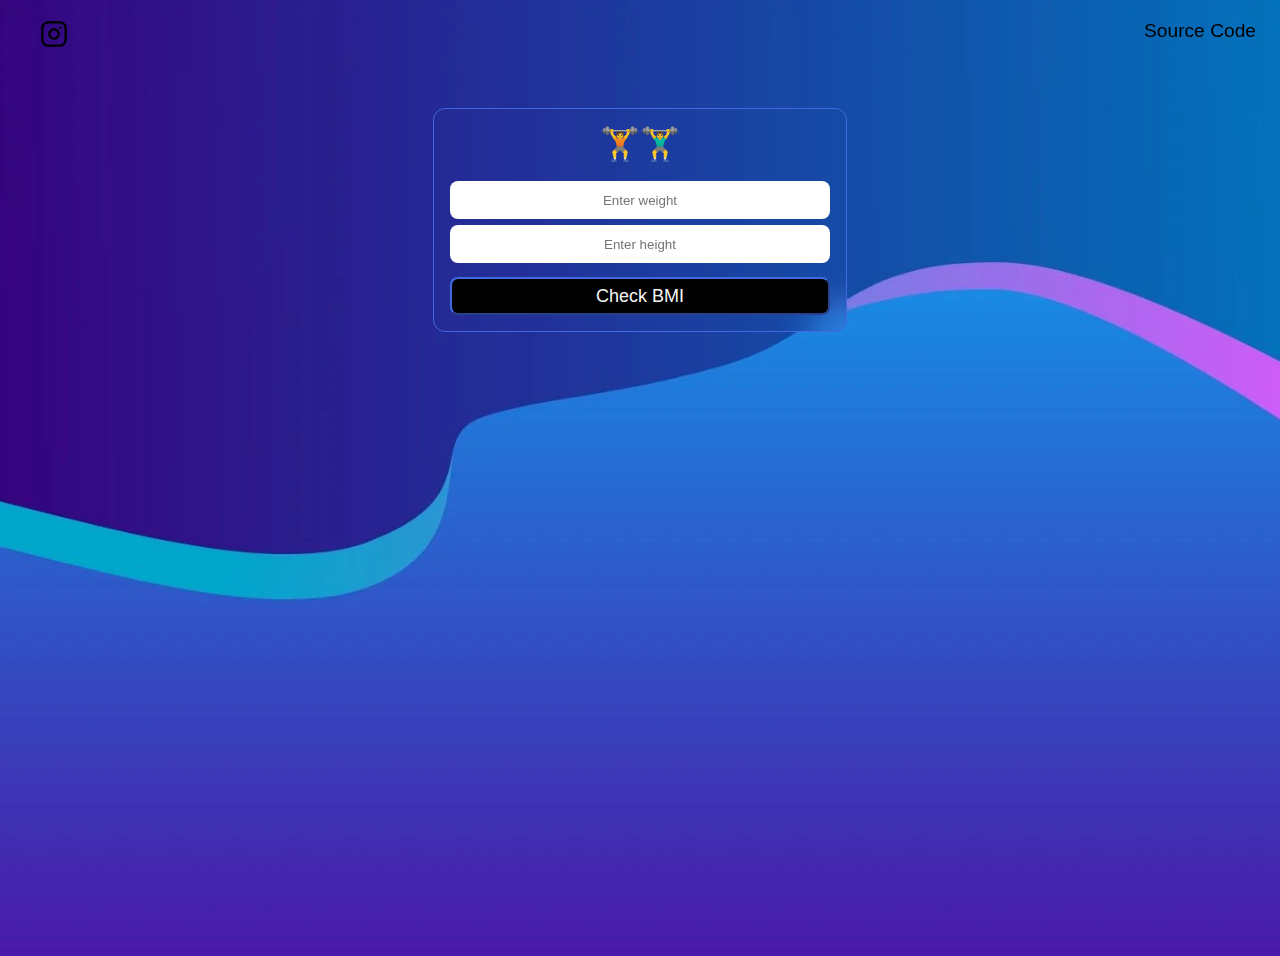
<file: index.html>
<!DOCTYPE html>
<html lang="en">
  <head>
    <meta charset="UTF-8" />
    <meta name="viewport" content="width=device-width, initial-scale=1.0" />
    <title>BMI Calculator</title>
  </head>
  <body>
    <div class="title">
      <h1 id="result">🏋️🏋️‍♂️</h1>
      <div id="category"></div>
      <input class="input" type="text" placeholder="Enter weight" id="weight" />
      <input class="input" type="text" placeholder="Enter height" id="height" />
      <button class="btn" onclick="calculateBMI()" id="bmiBtn">
        Check BMI
      </button>
      <button
        class="btn"
        onclick="refreshPage()"
        id="refreshBtn"
        style="display: none"
      >
        Refresh
      </button>
    </div>

    <div class="contact">
      <a href="https://github.com/sai-krishna01/source-code" class="source"
        >Source Code</a
      >
      <a
        href="https://www.instagram.com/developer.sai_krishna/?hl=en"
        class="ig"
      >
        <svg
          xmlns="http://www.w3.org/2000/svg"
          width="28"
          height="28"
          viewBox="0 0 24 24"
          fill="none"
          stroke="currentColor"
          stroke-width="2"
          stroke-linecap="round"
          stroke-linejoin="round"
          class="instagram"
        >
          <rect width="20" height="20" x="2" y="2" rx="5" ry="5" />
          <path d="M16 11.37A4 4 0 1 1 12.63 8 4 4 0 0 1 16 11.37z" />
          <line x1="17.5" x2="17.51" y1="6.5" y2="6.5" />
        </svg>
      </a>
    </div>

    <style>
      body {
        padding: 20px;
        background-image: url(./bg.png);
        height: 100vh;
        background-position: center;
        background-size: cover;
        font-family: Arial, sans-serif;
      }

      .source {
        color: black;
        font-size: larger;
        padding: 8px 12px;
        position: fixed;
        top: 12px;
        right: 0;
        margin-right: 12px;
        text-decoration: none;
      }

      .ig {
        color: black;
        font-size: larger;
        padding: 8px 12px;
        position: fixed;
        top: 12px;
        text-decoration: none;
      }

      h1 {
        margin: 0;
        margin-bottom: 18px;
        display: flex;
        justify-content: center;
        align-items: center;
      }

      .title {
        max-width: 380px;
        border: 1px solid royalblue;
        padding: 16px;
        margin: 80px auto;
        backdrop-filter: blur(16px);
        display: grid;
        place-items: center;
        border-radius: 12px;
        background: transparent;
      }

      .input {
        border: 2.3px solid transparent;
        width: 100%;
        height: 38px;
        box-sizing: border-box;
        text-align: center;
        outline: none;
        margin-bottom: 6px;
        border-radius: 8px;
      }

      .input:focus {
        border-color: rgb(8, 8, 8);
      }

      .btn {
        color: whitesmoke;
        font-size: large;
        width: 100%;
        height: 38px;
        border-radius: 8px;
        border-color: royalblue;
        margin-top: 8px;
        background-color: black;
        cursor: pointer;
      }

      .btn:focus {
        border-color: rgb(235, 235, 238);
      }

      @media (max-width: 500px) {
        .title {
          max-width: 90%;
        }

        .contact a {
          color: black;
          font-size: larger;
          text-decoration: none;
        }
      }
    </style>

    <script>
function calculateBMI() {
        let weight = document.getElementById("weight");
        let height = document.getElementById("height");
        let height1 = height.value * 30.48;
        let height2 = height1 / 100
        let bmiValue = (weight.value / (height2 * height2)).toFixed(3);
        let resultElement = document.getElementById("result");
        resultElement.innerText = "Your BMI value: " + bmiValue;

        let categoryElement = document.getElementById("category");
        if (bmiValue < 18.5) {
          categoryElement.innerText =
            "Underweight. Eat Lassi with Nuts, Ghee, Paneer to gain weight.";
        } else if (bmiValue >= 18.5 && bmiValue <= 24.9) {
          categoryElement.innerText =
            "Normal weight. Eat a balanced diet for maintenance.";
        } else if (bmiValue >= 25 && bmiValue <= 29.9) {
          categoryElement.innerText =
            "Overweight. Eat Vegetable Salad, Grilled Chicken or Fish, Dal for weight loss.";
        } else if (bmiValue >= 30 && bmiValue <= 34.9) {
          categoryElement.innerText =
            "Obesity. Eat Vegetable Salad, Grilled Chicken or Fish, Dal, and also go for a walk along with some exercises.";
        } else if (isNaN(bmiValue)) {
          categoryElement.innerText = "Please enter valid values.";
        } else {
          categoryElement.innerText =
            "Severe obesity. Eat Vegetable Salad, Grilled Chicken or Fish, Dal, and also go for a walk along with some exercises.";
        }

        weight.style.display = "none";
        height.style.display = "none";
        document.getElementById("bmiBtn").style.display = "none";
        document.getElementById("refreshBtn").style.display = "block";
      }

      function refreshPage() {
        location.reload();
      }
    </script>
  </body>
</html>
</file>
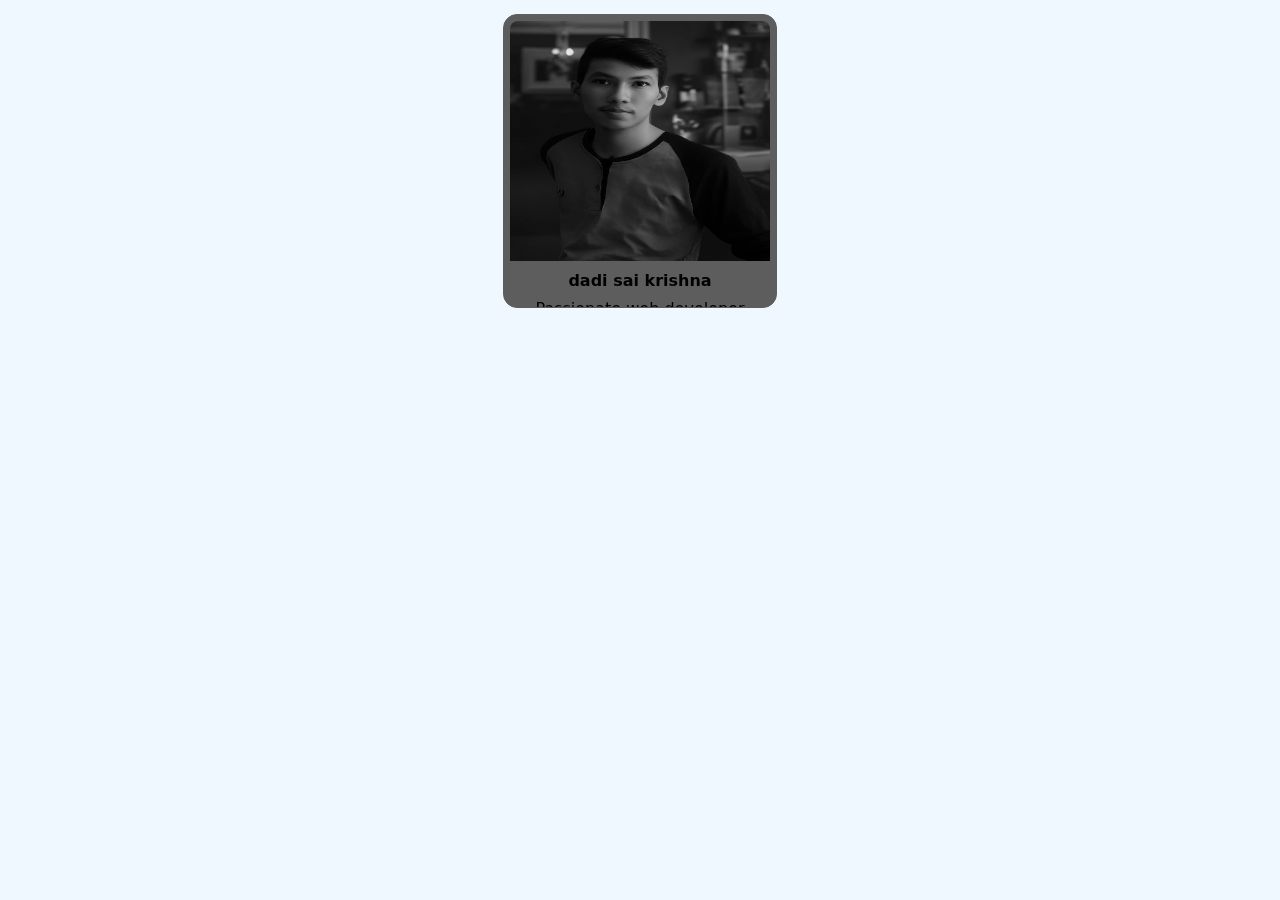
<file: basic profile/index.html>
<!DOCTYPE html>
<html lang="en">
  <head>
    <meta charset="UTF-8" />
    <meta name="viewport" content="width=device-width, initial-scale=1.0" />
    <title>learn.web</title>
    <link rel="stylesheet" href="style.css" />
  </head>
  <body>
    <div class="content">
      <div class="card">
        <img src="./img2.png" alt="" class="img"/>
        <div class="info">
          <h4>dadi sai krishna</h4>
          <p>
            Passionate web developer creating innovative and user-friendly
            solutions for online experiences.
          </p>
          <div class="links">
            <a href="">
              <svg
                xmlns="http://www.w3.org/2000/svg"
                width="35"
                height="35"
                viewBox="0 0 24 24"
                fill="none"
                stroke="currentColor"
                stroke-width="2"
                stroke-linecap="round"
                stroke-linejoin="round"
                class="instagram"
              >
                <rect width="20" height="20" x="2" y="2" rx="5" ry="5" />
                <path d="M16 11.37A4 4 0 1 1 12.63 8 4 4 0 0 1 16 11.37z" />
                <line x1="17.5" x2="17.51" y1="6.5" y2="6.5" />
              </svg>
            </a>
            <a href="">
              <svg
              xmlns="http://www.w3.org/2000/svg"
              width="35"
              height="35"
              viewBox="0 0 24 24"
              fill="none"
              stroke="currentColor"
              stroke-width="2"
              stroke-linecap="round"
              stroke-linejoin="round"
              class="mail"
            >
              <rect width="20" height="16" x="2" y="4" rx="2" />
              <path d="m22 7-8.97 5.7a1.94 1.94 0 0 1-2.06 0L2 7" />
            </svg>
          </a>
            <a href="">
              <svg
                xmlns="http://www.w3.org/2000/svg"
                width="35"
                height="35"
                viewBox="0 0 24 24"
                fill="none"
                stroke="currentColor"
                stroke-width="2"
                stroke-linecap="round"
                stroke-linejoin="round"
                class="youtube"
              >
                <path
                  d="M2.5 17a35.12 35.12 0 0 1 0-10 2 2 0 0 1 1.4-1.4 49.56 49.56 0 0 1 16.2 0A2 2 0 0 1 21.5 7a35.12 35.12 0 0 1 0 10 2 2 0 0 1-1.4 1.4 49.55 49.55 0 0 1-16.2 0A2 2 0 0 1 2.5 17"
                />
                <path d="m10 15 5-3-5-3z" />
              </svg>
            </a>
            <a href="">
              <svg
                xmlns="http://www.w3.org/2000/svg"
                width="35"
                height="35"
                viewBox="0 0 24 24"
                fill="none"
                stroke="currentColor"
                stroke-width="2"
                stroke-linecap="round"
                stroke-linejoin="round"
                class="github"
              >
                <path
                  d="M15 22v-4a4.8 4.8 0 0 0-1-3.5c3 0 6-2 6-5.5.08-1.25-.27-2.48-1-3.5.28-1.15.28-2.35 0-3.5 0 0-1 0-3 1.5-2.64-.5-5.36-.5-8 0C6 2 5 2 5 2c-.3 1.15-.3 2.35 0 3.5A5.403 5.403 0 0 0 4 9c0 3.5 3 5.5 6 5.5-.39.49-.68 1.05-.85 1.65-.17.6-.22 1.23-.15 1.85v4"
                />
                <path d="M9 18c-4.51 2-5-2-7-2" />
              </svg>
            </a>
          </div>
        </div>
      </div>
    </div>
  </body>
</html>
</file>
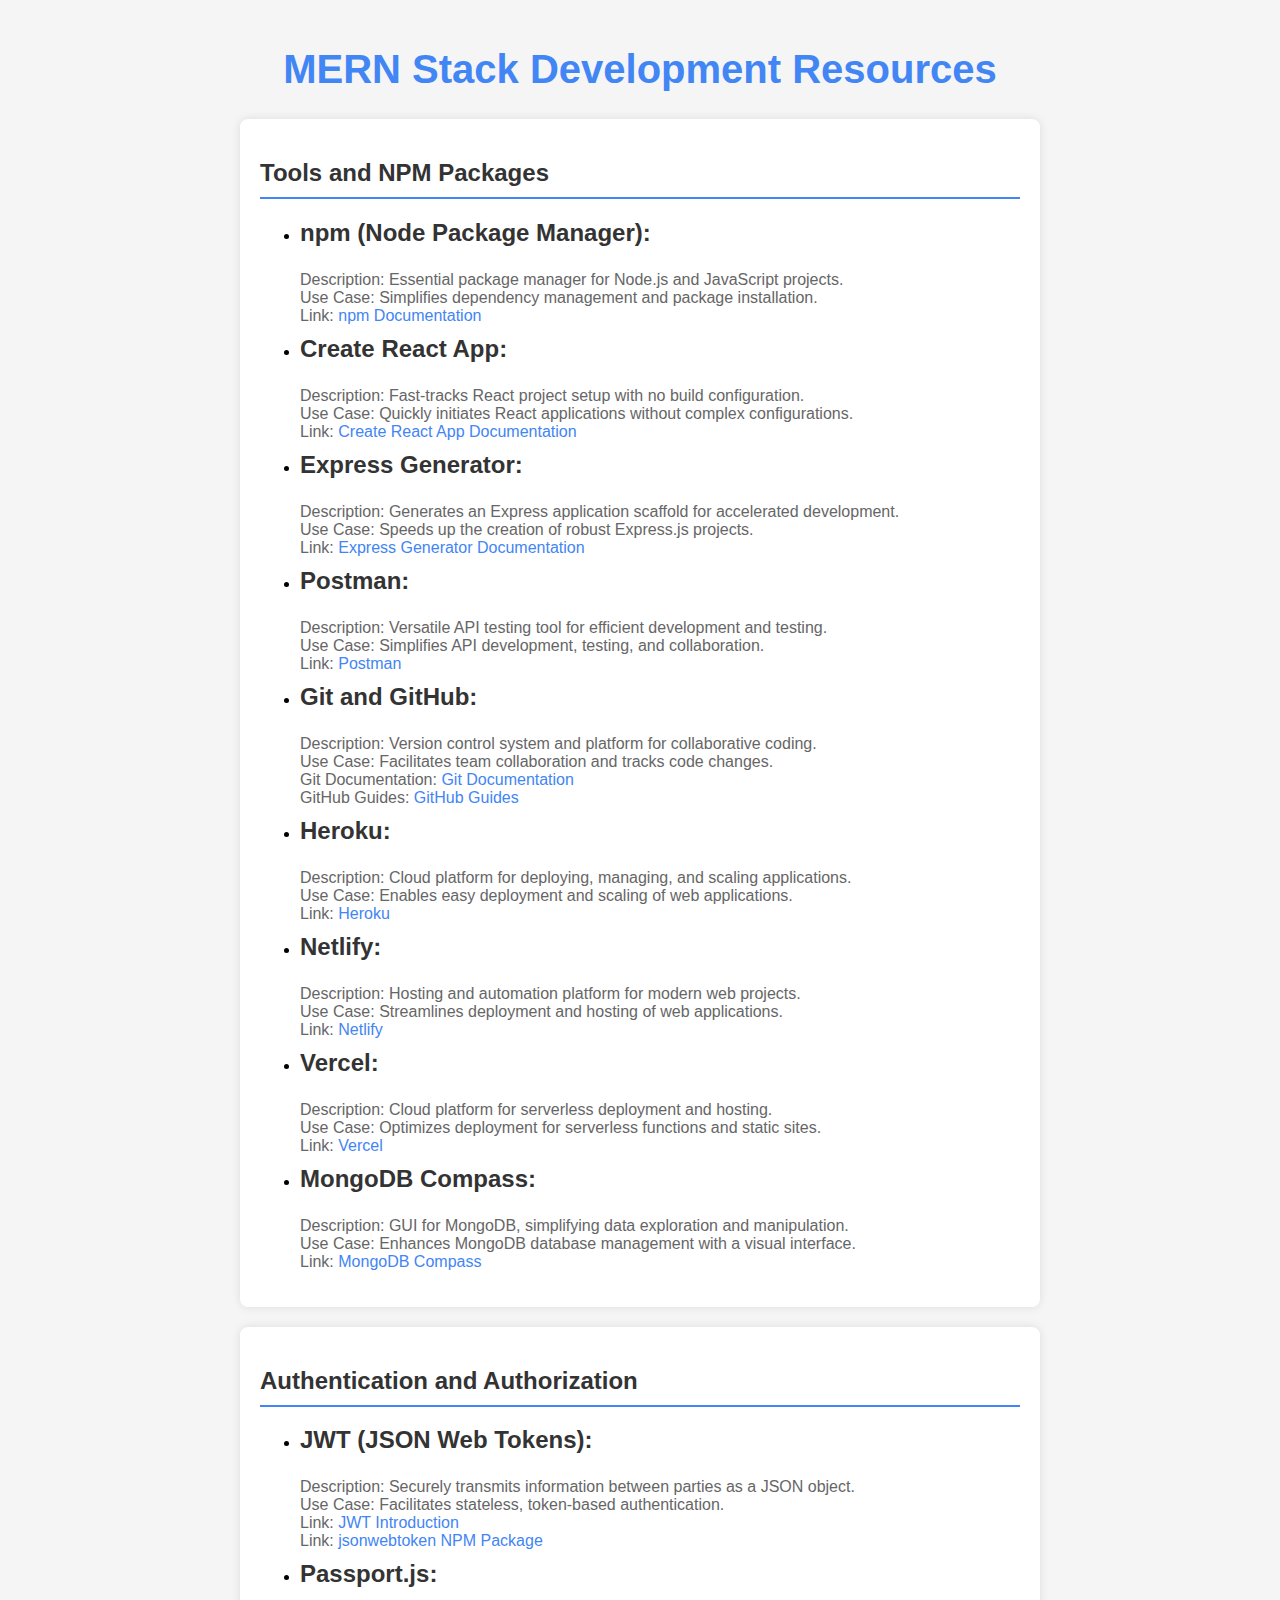
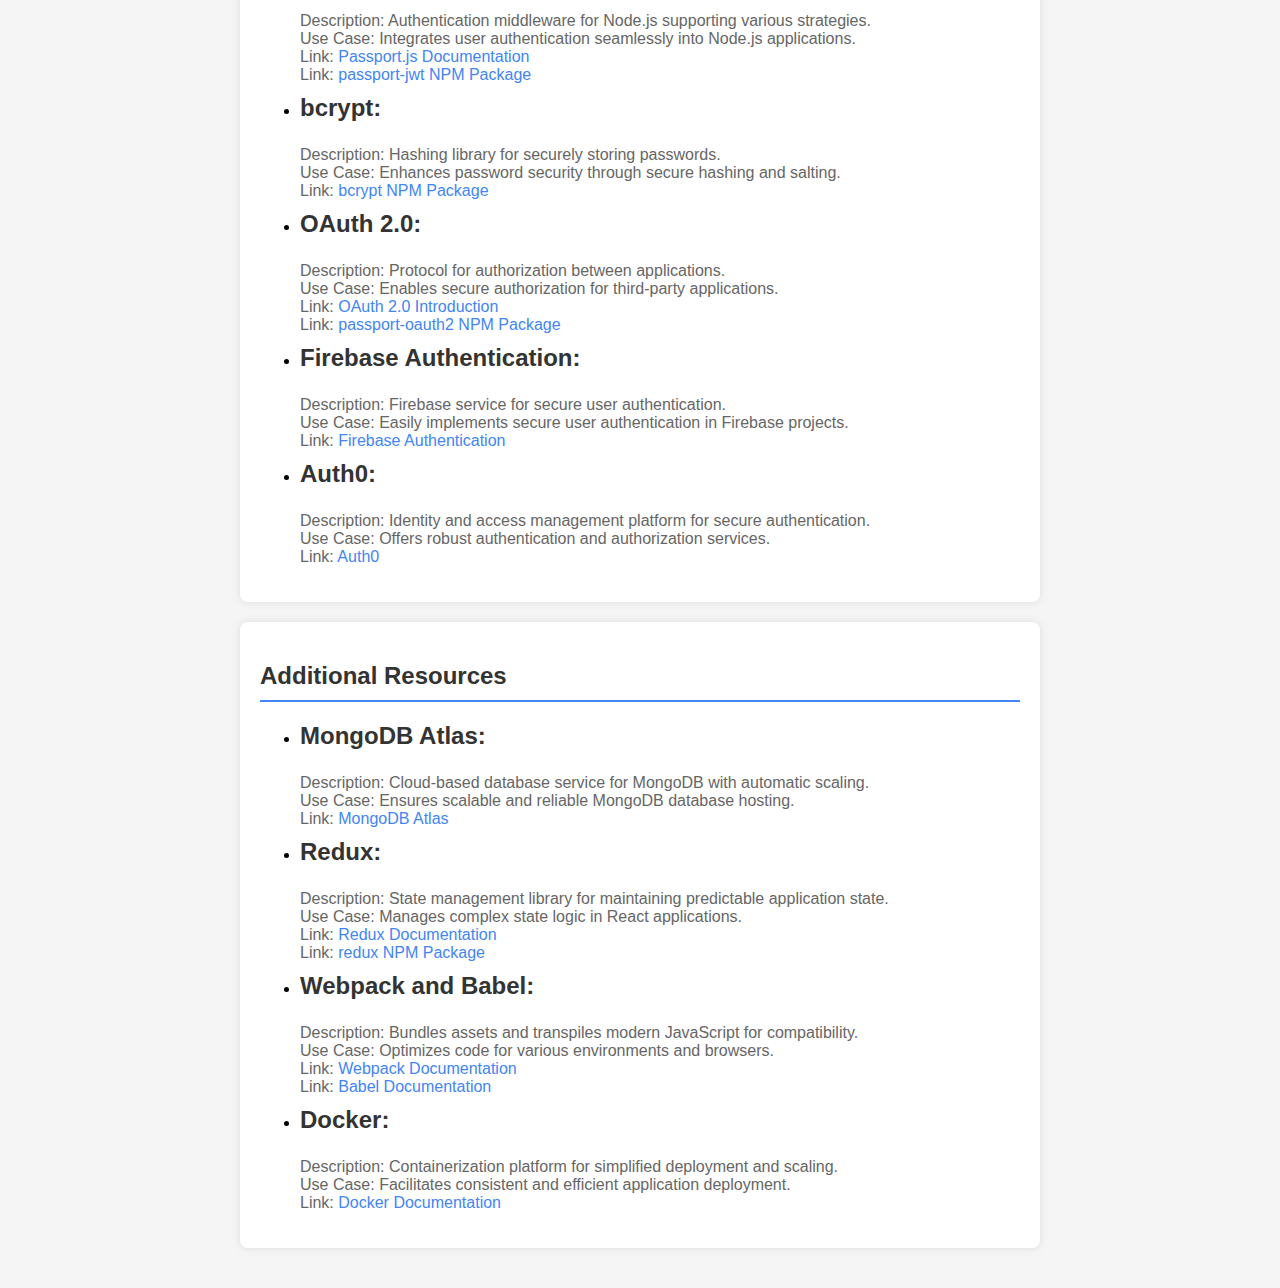
<file: mern.html>
<!DOCTYPE html>
<html lang="en">
<head>
  <meta charset="UTF-8">
  <meta name="viewport" content="width=device-width, initial-scale=1.0">
  <title>MERN Stack Development Resources</title>
  <style>
    body {
      font-family: 'Roboto', sans-serif;
      max-width: 800px;
      margin: 0 auto;
      padding: 20px;
      background-color: #f5f5f5;
    }

    h1 {
      font-size: 2.5em;
      color: #4285f4;
      text-align: center;
      font-weight: bold;
    }

    h2 {
      font-size: 1.8em;
      color: #4285f4;
      margin-top: 20px;
      font-weight: bold;
      border-bottom: 2px solid #4285f4;
      padding-bottom: 10px;
    }

    h3 {
      font-size: 1.5em;
      color: #333;
      margin-top: 10px;
      font-weight: bold;
    }

    a {
      color: #4285f4;
      text-decoration: none;
    }

    a:hover {
      text-decoration: underline;
    }

    p {
      color: #666;
      margin-bottom: 10px;
    }

    .card {
      background-color: #ffffff;
      border-radius: 8px;
      box-shadow: 0 0 10px rgba(0, 0, 0, 0.1);
      padding: 20px;
      margin-bottom: 20px;
    }

    .card-title {
      font-size: 1.5em;
      font-weight: bold;
      color: #333;
    }

    .card-description {
      font-size: 1em;
      color: #666;
    }
    
  </style>
</head>
<body>

  <h1>MERN Stack Development Resources</h1>

  <div class="card">
    <h2 class="card-title">Tools and NPM Packages</h2>

    <ul>
      <li>
        <h3>npm (Node Package Manager):</h3>
        <p>
          Description: Essential package manager for Node.js and JavaScript projects.<br>
          Use Case: Simplifies dependency management and package installation.<br>
          Link: <a href="https://docs.npmjs.com/" target="_blank">npm Documentation</a>
        </p>
      </li>
      <li>
        <h3>Create React App:</h3>
        <p>
          Description: Fast-tracks React project setup with no build configuration.<br>
          Use Case: Quickly initiates React applications without complex configurations.<br>
          Link: <a href="https://create-react-app.dev/" target="_blank">Create React App Documentation</a>
        </p>
      </li>
      <li>
        <h3>Express Generator:</h3>
        <p>
          Description: Generates an Express application scaffold for accelerated development.<br>
          Use Case: Speeds up the creation of robust Express.js projects.<br>
          Link: <a href="https://expressjs.com/en/starter/generator.html" target="_blank">Express Generator Documentation</a>
        </p>
      </li>
      <li>
        <h3>Postman:</h3>
        <p>
          Description: Versatile API testing tool for efficient development and testing.<br>
          Use Case: Simplifies API development, testing, and collaboration.<br>
          Link: <a href="https://www.postman.com/" target="_blank">Postman</a>
        </p>
      </li>
      <li>
        <h3>Git and GitHub:</h3>
        <p>
          Description: Version control system and platform for collaborative coding.<br>
          Use Case: Facilitates team collaboration and tracks code changes.<br>
          Git Documentation: <a href="https://git-scm.com/doc" target="_blank">Git Documentation</a><br>
          GitHub Guides: <a href="https://docs.github.com/" target="_blank">GitHub Guides</a>
        </p>
      </li>
      <li>
        <h3>Heroku:</h3>
        <p>
          Description: Cloud platform for deploying, managing, and scaling applications.<br>
          Use Case: Enables easy deployment and scaling of web applications.<br>
          Link: <a href="https://www.heroku.com/" target="_blank">Heroku</a>
        </p>
      </li>
      <li>
        <h3>Netlify:</h3>
        <p>
          Description: Hosting and automation platform for modern web projects.<br>
          Use Case: Streamlines deployment and hosting of web applications.<br>
          Link: <a href="https://www.netlify.com/" target="_blank">Netlify</a>
        </p>
      </li>
      <li>
        <h3>Vercel:</h3>
        <p>
          Description: Cloud platform for serverless deployment and hosting.<br>
          Use Case: Optimizes deployment for serverless functions and static sites.<br>
          Link: <a href="https://vercel.com/" target="_blank">Vercel</a>
        </p>
      </li>
      <li>
        <h3>MongoDB Compass:</h3>
        <p>
          Description: GUI for MongoDB, simplifying data exploration and manipulation.<br>
          Use Case: Enhances MongoDB database management with a visual interface.<br>
          Link: <a href="https://docs.mongodb.com/compass/" target="_blank">MongoDB Compass</a>
        </p>
      </li>
    </ul>
  </div>

  <div class="card">
    <h2 class="card-title">Authentication and Authorization</h2>

    <ul>
      <li>
        <h3>JWT (JSON Web Tokens):</h3>
        <p>
          Description: Securely transmits information between parties as a JSON object.<br>
          Use Case: Facilitates stateless, token-based authentication.<br>
          Link: <a href="https://jwt.io/introduction/" target="_blank">JWT Introduction</a><br>
          Link: <a href="https://www.npmjs.com/package/jsonwebtoken" target="_blank">jsonwebtoken NPM Package</a>
        </p>
      </li>
      <li>
        <h3>Passport.js:</h3>
        <p>
          Description: Authentication middleware for Node.js supporting various strategies.<br>
          Use Case: Integrates user authentication seamlessly into Node.js applications.<br>
          Link: <a href="http://www.passportjs.org/docs/" target="_blank">Passport.js Documentation</a><br>
          Link: <a href="https://www.npmjs.com/package/passport-jwt" target="_blank">passport-jwt NPM Package</a>
        </p>
      </li>
      <li>
        <h3>bcrypt:</h3>
        <p>
          Description: Hashing library for securely storing passwords.<br>
          Use Case: Enhances password security through secure hashing and salting.<br>
          Link: <a href="https://www.npmjs.com/package/bcrypt" target="_blank">bcrypt NPM Package</a>
        </p>
      </li>
      <li>
        <h3>OAuth 2.0:</h3>
        <p>
          Description: Protocol for authorization between applications.<br>
          Use Case: Enables secure authorization for third-party applications.<br>
          Link: <a href="https://oauth.net/2/" target="_blank">OAuth 2.0 Introduction</a><br>
          Link: <a href="https://www.npmjs.com/package/passport-oauth2" target="_blank">passport-oauth2 NPM Package</a>
        </p>
      </li>
      <li>
        <h3>Firebase Authentication:</h3>
        <p>
          Description: Firebase service for secure user authentication.<br>
          Use Case: Easily implements secure user authentication in Firebase projects.<br>
          Link: <a href="https://firebase.google.com/docs/auth" target="_blank">Firebase Authentication</a>
        </p>
      </li>
      <li>
        <h3>Auth0:</h3>
        <p>
          Description: Identity and access management platform for secure authentication.<br>
          Use Case: Offers robust authentication and authorization services.<br>
          Link: <a href="https://auth0.com/" target="_blank">Auth0</a>
        </p>
      </li>
    </ul>
  </div>

  <div class="card">
    <h2 class="card-title">Additional Resources</h2>

    <ul>
      <li>
        <h3>MongoDB Atlas:</h3>
        <p>
          Description: Cloud-based database service for MongoDB with automatic scaling.<br>
          Use Case: Ensures scalable and reliable MongoDB database hosting.<br>
          Link: <a href="https://www.mongodb.com/cloud/atlas" target="_blank">MongoDB Atlas</a>
        </p>
      </li>
      <li>
        <h3>Redux:</h3>
        <p>
          Description: State management library for maintaining predictable application state.<br>
          Use Case: Manages complex state logic in React applications.<br>
          Link: <a href="https://redux.js.org/introduction/getting-started" target="_blank">Redux Documentation</a><br>
          Link: <a href="https://www.npmjs.com/package/redux" target="_blank">redux NPM Package</a>
        </p>
      </li>
      <li>
        <h3>Webpack and Babel:</h3>
        <p>
          Description: Bundles assets and transpiles modern JavaScript for compatibility.<br>
          Use Case: Optimizes code for various environments and browsers.<br>
          Link: <a href="https://webpack.js.org/concepts/" target="_blank">Webpack Documentation</a><br>
          Link: <a href="https://babeljs.io/docs/en/" target="_blank">Babel Documentation</a>
        </p>
      </li>
      <li>
        <h3>Docker:</h3>
        <p>
          Description: Containerization platform for simplified deployment and scaling.<br>
          Use Case: Facilitates consistent and efficient application deployment.<br>
          Link: <a href="https://docs.docker.com/" target="_blank">Docker Documentation</a>
        </p>
      </li>
    </ul>
  </div>

</body>
</html>
</file>
<file: basic profile/style.css>
body {
    font-family: system-ui, -apple-system, BlinkMacSystemFont, "Segoe UI",
      Roboto, Oxygen, Ubuntu, Cantarell, "Open Sans", "Helvetica Neue",
      sans-serif;
      background-color:aliceblue;
  }
  .instagram:hover{
    color: rgb(193, 53, 132);
  }
  .mail:hover{
    color:#Ea4335;
  }
  .youtube:hover{
    color:#c4302b;
  }
  .github:hover{
  color: black;
  transition: 0.5s; 
  }
  a{
    text-decoration: none;
    color: rgba(245, 245, 245, 0.611);
    border-radius: 14px;
    transition: 0.12s;
  }
  .content {
    display: flex;
    flex-wrap: wrap;
    justify-content: center;
  }
  .card {
  background-color: rgb(67, 99, 114);
    width: 260px;
    height: 280px;
    border: 1px solid rgb(94, 94, 94);
    margin: 6px;
    padding: 6px;
    text-align: center;
    filter: grayscale(200%);
    overflow: hidden;
    border-radius: 14px;
    transition: 0.8s;
  }
  .img {
    width: 100%;
    height: 240px;
    border-radius: 8px 8px 0px 0px;
    margin-bottom: 0px;
  }
  h4 {
    padding: 3px;
    margin: 3px;
  }
  p{
    padding: 3px;
    margin: 3px;
  }
  .card:hover {
    transition: 1.8s;
    height: 420px;
    filter: grayscale(-0%);
    color: rgba(245, 245, 245, 0.611);
    border: none;
  }
  .links {
    display: flex;
    justify-content: center;
    align-items: center;
    gap: 24px;
    margin: 12px;
    margin-top: 12px;
    color:rgba(245, 245, 245, 0.495) ;
  }
</file>
